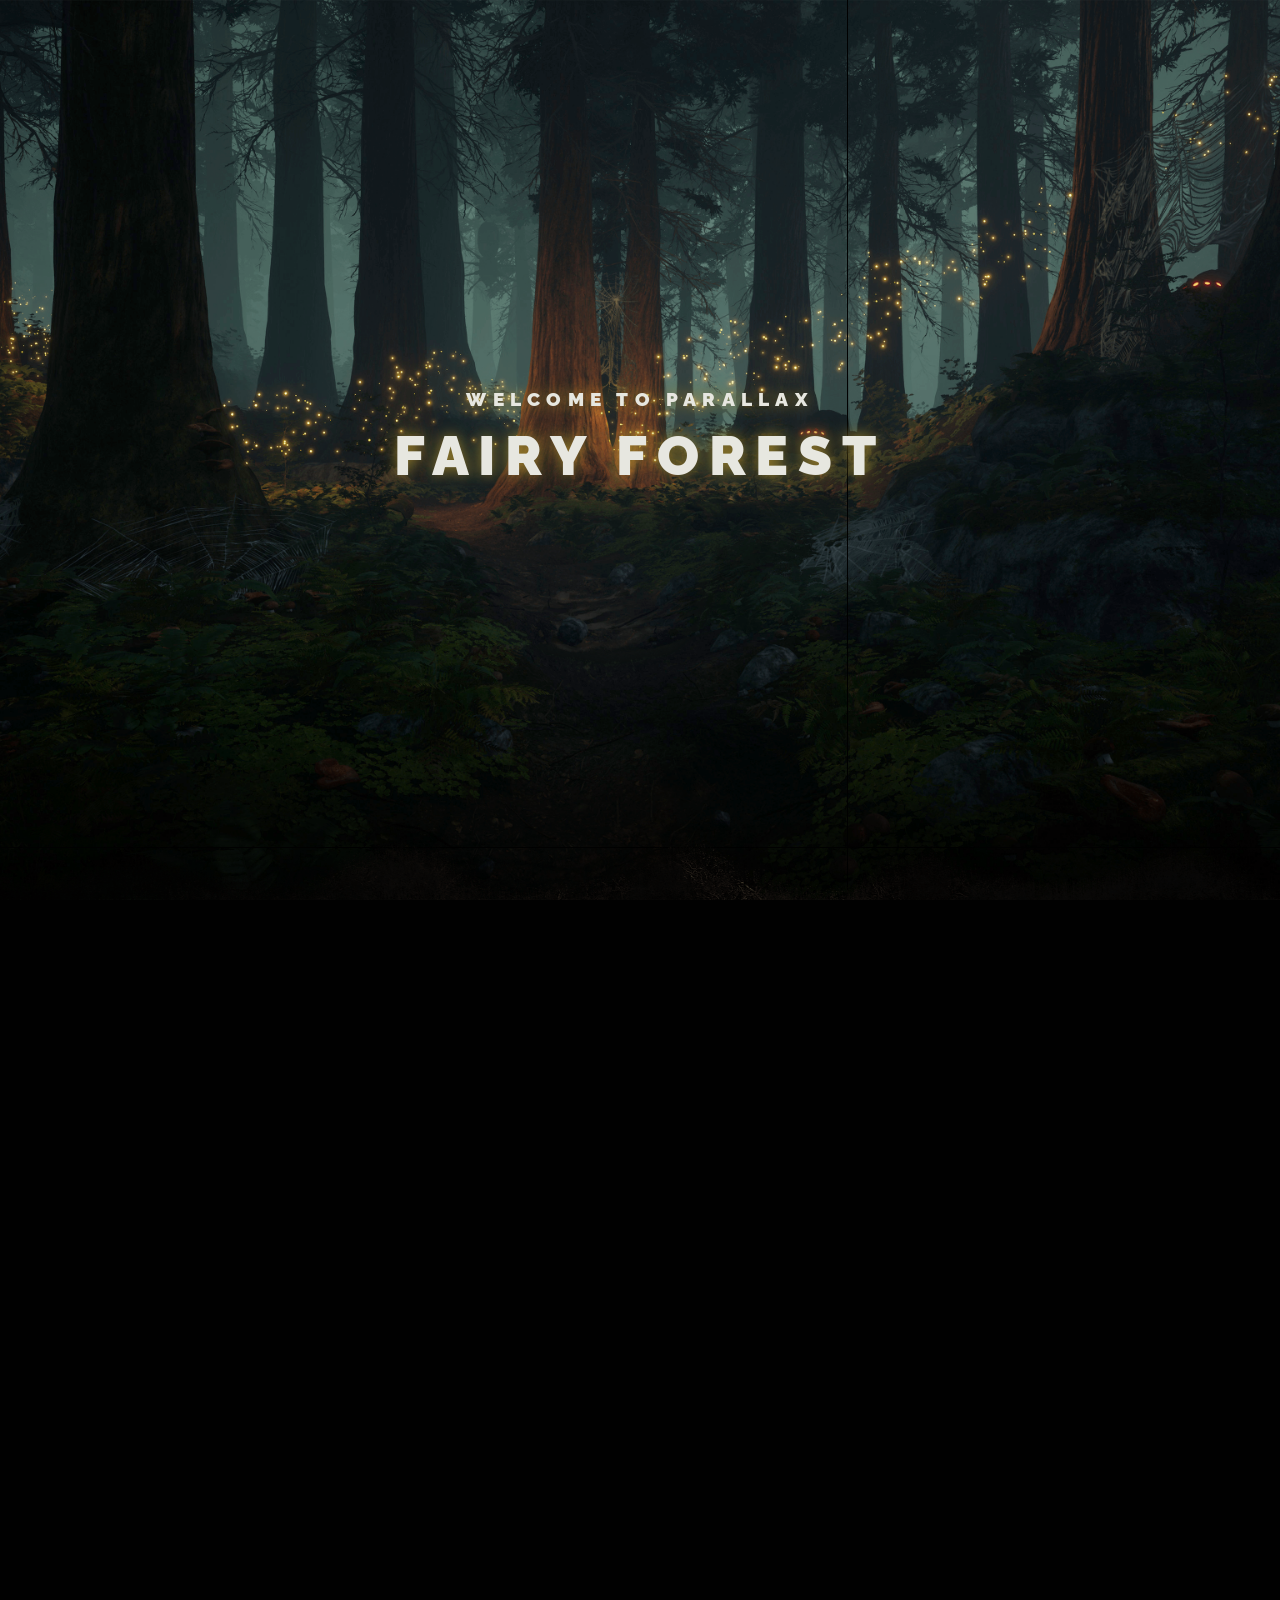
<file: index.html>
<!DOCTYPE html>
<html lang="en">

<head>
   <meta charset="UTF-8" />
   <meta http-equiv="X-UA-Compatible" content="IE=edge" />
   <meta name="viewport" content="width=device-width, initial-scale=1.0" />
   <link rel="stylesheet" href="source/css/style.css" />

   <script src="libs/gsap/gsap.min.js" defer></script>
   <script src="libs/gsap/ScrollTrigger.min.js" defer></script>
   <script src="libs/gsap/ScrollSmoother.min.js" defer></script>
   <!-- для плавного скрола  -->

   <script src="js/script.js" defer></script>
   <!-- можно использовать подключение сверху из за defer -->

   <title></title>
</head>

<body>
   <div class="wrapper">
      <div class="container">
         <header class="main__header">
            <div class="header__layers">
               <div class="layers__header">
                  <div class="layers__caption">Welcome to Parallax</div>
                  <div class="layers__title">Fairy Forest</div>
               </div>
               <div class="layer layer__base" style="background-image: url(images/layer-base.png)"></div>
               <div class="layer layer__midle" style="background-image: url(images/layer-middle.png)"></div>
               <div class="layer layer__front" style="background-image: url(images/layer-front.png)"></div>
            </div>
         </header>

         <article class="main-article" style="background-image: url(images/dungeon.jpg)">
            <div class="main-article__content">
               <h2 class="main-article__header">text</h2>
               <p class="main-article__paragraph">
                  Lorem ipsum dolor sit amet, consectetur adipisicing elit. Culpa
                  iste, fugit tempore reprehenderit, in deleniti dolor saepe harum
                  rem quos nemo libero eius repudiandae nisi alias ut non dolores
                  dolorum?
               </p>
            </div>
            <div class="main-article__copy">© Дмитрий Кодиров</div>
         </article>
      </div>
   </div>
</body>

</html>
</file>
<file: source/css/style.css>
* {
  padding: 0;
  margin: 0;
  border: 0;
}

*, *:before, *:after {
  -webkit-box-sizing: border-box;
  box-sizing: border-box;
}

:focus, :active {
  outline: none;
}

a:focus, a:active {
  outline: none;
}

nav, footer, header, aside {
  display: block;
}

html, body {
  height: 100%;
  width: 100%;
  font-size: 100%;
  line-height: 1;
  font-size: 14px;
  -ms-text-size-adjust: 100%;
  -moz-text-size-adjust: 100%;
  -webkit-text-size-adjust: 100%;
}

input, button, textarea {
  font-family: inherit;
}

input::-ms-clear {
  display: none;
}

button {
  cursor: pointer;
}

button::-moz-focus-inner {
  padding: 0;
  border: 0;
}

a, a:visited {
  text-decoration: none;
}

a:hover {
  text-decoration: none;
}

ul li {
  list-style: none;
}

img {
  vertical-align: top;
}

h1, h2, h3, h4, h5, h6 {
  font-size: inherit;
  font-weight: 400;
}

.container {
  margin: 0 auto;
  -webkit-box-sizing: content-box;
          box-sizing: content-box;
  will-change: transform;
}

@font-face {
  font-family: raleway_f;
  src: url(../../fonts/raleway-regular.woff2);
}
@font-face {
  font-family: raleway_f;
  src: url(../../fonts/raleway-black.woff2);
  font-weight: 900;
}
:root {
  --index: calc(1vw + 1vh);
  --text: #e7e7e0;
  --transition: transform .50s cubic-bezier(.075, .5, 0, 1);
}

body {
  font-family: raleway_f, sans-serif;
  color: #fff;
  background-color: #010101;
  line-height: 1.55;
}

.main__header {
  position: relative;
}

.main__header::after {
  content: "";
  position: absolute;
  z-index: 100;
  width: 100%;
  height: calc(var(--index) * 10);
  background-image: url(../../images/ground.png);
  background-size: cover;
  background-repeat: no-repeat;
  background-position: center;
  bottom: calc(var(--index) * -4.5);
}

.header__layers {
  height: 100vh;
  display: -webkit-box;
  display: -ms-flexbox;
  display: flex;
  -webkit-box-align: center;
      -ms-flex-align: center;
          align-items: center;
  -webkit-box-pack: center;
      -ms-flex-pack: center;
          justify-content: center;
  text-align: center;
  overflow: hidden;
  position: relative;
}

.layers__header {
  -webkit-transform: translate(0, calc(var(--scrollTop) / 2));
          transform: translate(0, calc(var(--scrollTop) / 2));
  will-change: transform;
  z-index: 1;
  text-transform: uppercase;
  font-weight: 900;
  color: var(--text);
  text-shadow: 0 0 15px #9d822b;
  -webkit-transition: var(--transition);
  transition: var(--transition);
}

.layers__caption {
  font-size: calc(var(--index) / 1.175);
  letter-spacing: calc(var(--index) / 3.5);
  margin-top: calc(var(--index) * -0.75);
}

.layers__title {
  font-size: calc(var(--index) * 2.5);
  letter-spacing: calc(var(--index) / 2.25);
}

.layer {
  height: 100%;
  width: 100%;
  position: absolute;
  background-size: cover;
  background-position: center;
  will-change: transform;
  z-index: 2;
  -webkit-transition: var(--transition);
  transition: var(--transition);
}

.layer__base {
  -webkit-transform: translate(0, calc(var(--scrollTop) / 2));
          transform: translate(0, calc(var(--scrollTop) / 2));
  z-index: 0;
}

.layer__midle {
  -webkit-transform: translate(0, calc(var(--scrollTop) / 2.5));
          transform: translate(0, calc(var(--scrollTop) / 2.5));
}

.layer__front {
  -webkit-transform: translate(0, calc(var(--scrollTop) / 5.7));
          transform: translate(0, calc(var(--scrollTop) / 5.7));
}

.main-article {
  --main-article: translate3d(0, calc(var(--scrollTop) / -10), 0);
  min-height: 100vh;
  background-size: cover;
  background-color: var(--text);
  display: -webkit-box;
  display: -ms-flexbox;
  display: flex;
  -webkit-box-pack: center;
      -ms-flex-pack: center;
          justify-content: center;
  -webkit-box-align: center;
      -ms-flex-align: center;
          align-items: center;
  position: relative;
  text-align: center;
}

.main-article__header {
  text-transform: uppercase;
  font-size: calc(var(--index) * 1.8);
  letter-spacing: calc(var(--index) / 7.5);
  font-weight: 900;
  -webkit-transform: var(--main-article);
          transform: var(--main-article);
  will-change: transform;
  -webkit-transition: var(--transition);
  transition: var(--transition);
}

.main-article__paragraph {
  max-width: calc(var(--index) * 30);
  font-size: calc(var(--index) * 0.9);
  margin-top: calc(var(--index) * 1);
  -webkit-transform: var(--main-article);
          transform: var(--main-article);
  -webkit-transition: var(--transition);
  transition: var(--transition);
  will-change: transform;
}

.main-article__copy {
  position: absolute;
  bottom: calc(var(--index) * 2.5);
  opacity: 0.45;
  font-size: calc(var(--index) * 0.75);
  letter-spacing: calc(var(--index) / 7.5);
}
</file>
